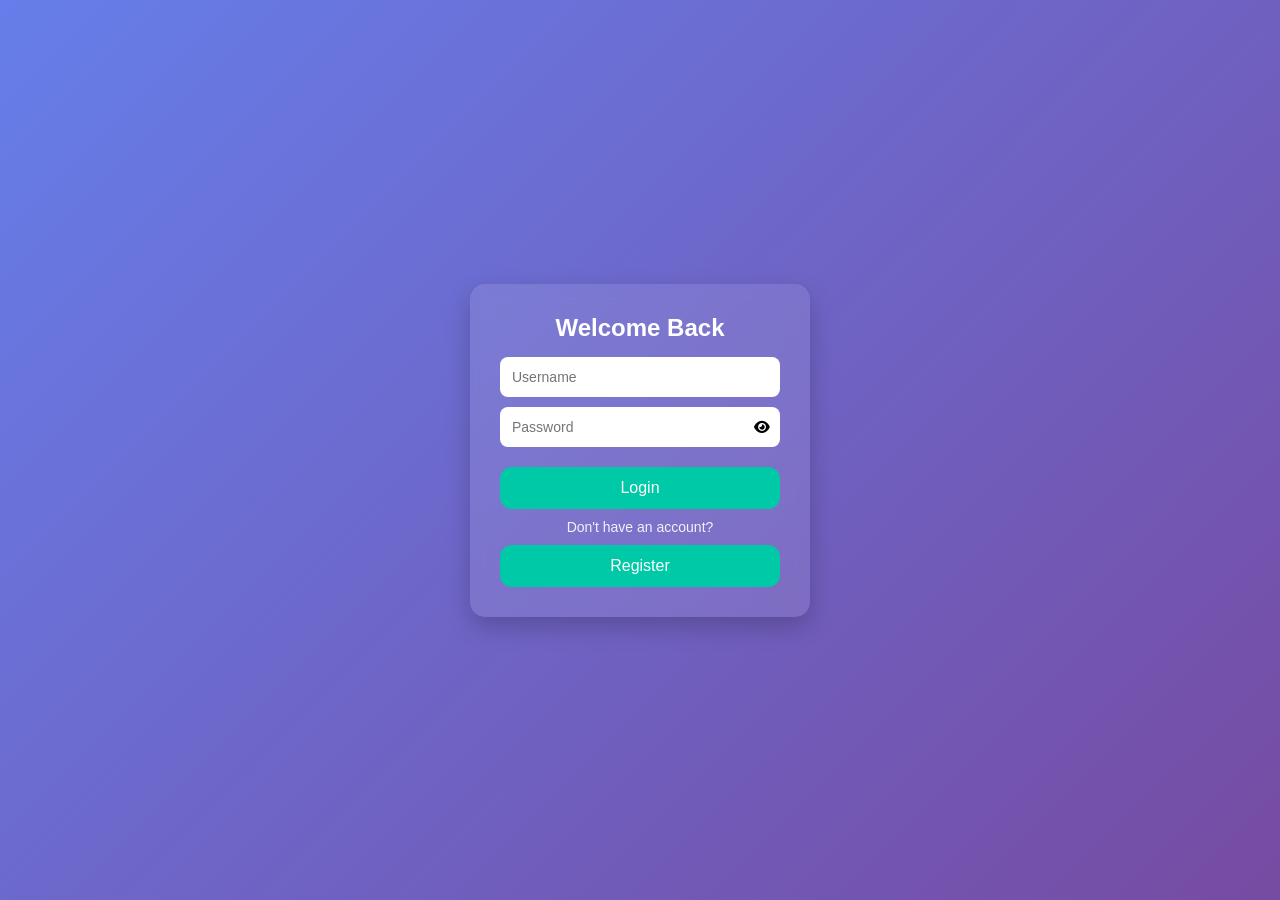
<file: index.html>
<!DOCTYPE html>
<html lang="en">
<head>
<meta charset="UTF-8">
<meta name="viewport" content="width=device-width, initial-scale=1.0">
<title>Login</title>
<link rel="stylesheet" href="style.css">

<style>

.modal {
    display: none;
    position: fixed;
    inset: 0;
    background: rgba(0,0,0,0.5);
}

.modal-box {
    background: rgb(255, 255, 255);
    padding: 20px;
    width: 250px;
    text-align: center;

    border-radius: 8px;
    position: absolute;
    top: 50%;
    left: 50%;
    transform: translate(-50%, -50%);
}
.modal-text{
color:black ;
}

</style>
</head>

<body>

<div class="container">
    <h2>Welcome Back</h2>

    <input id="username" type="text" placeholder="Username">
    <div style="position: relative;">
        <input id="password" type="password" placeholder="Password">
        <span onclick="togglePassword()" style="
            position:absolute;
            right:10px;
            top:50%;
            transform:translateY(-50%);
            cursor:pointer;
            font-size:14px;
        "><i id="eyeIcon" class="fa fa-eye" style="color: black;"></i></span>
    </div>

    <link rel="stylesheet" href="https://cdnjs.cloudflare.com/ajax/libs/font-awesome/6.0.0/css/all.min.css">

    <button class="primary-btn" onclick="login()">Login</button>

    <p>Don't have an account?</p>
    <button class="secondary-btn" onclick="location.href='register.html'">Register</button>
</div>




<div id="modal" class="modal">
    <div class="modal-box">
        <p class="modal-text">Invalid login</p>
        <button onclick="closeModal()">OK</button>
    </div>
</div>






<script>

function login() {
    const username = document.getElementById("username").value;
    const password = document.getElementById("password").value;

    fetch("login.php", {
        method: "POST",
        headers: {"Content-Type": "application/x-www-form-urlencoded"},
        body: `username=${encodeURIComponent(username)}&password=${encodeURIComponent(password)}`
    })
    .then(res => res.text())
    .then(data => {
        if (data === "Success") {
            window.location.href = "choice.html";
        } else {
            document.getElementById("modal").style.display = "block";
        }
    });
}

function closeModal() {
    document.getElementById("modal").style.display = "none";
}







function togglePassword() {
    const password = document.getElementById("password");
    const icon = document.getElementById("eyeIcon");

    if (password.type === "password") {
        password.type = "text";
        icon.classList.remove("fa-eye");
        icon.classList.add("fa-eye-slash");
    } else {
        password.type = "password";
        icon.classList.remove("fa-eye-slash");
        icon.classList.add("fa-eye");
    }
}


</script>

</body>
</html>
</file>
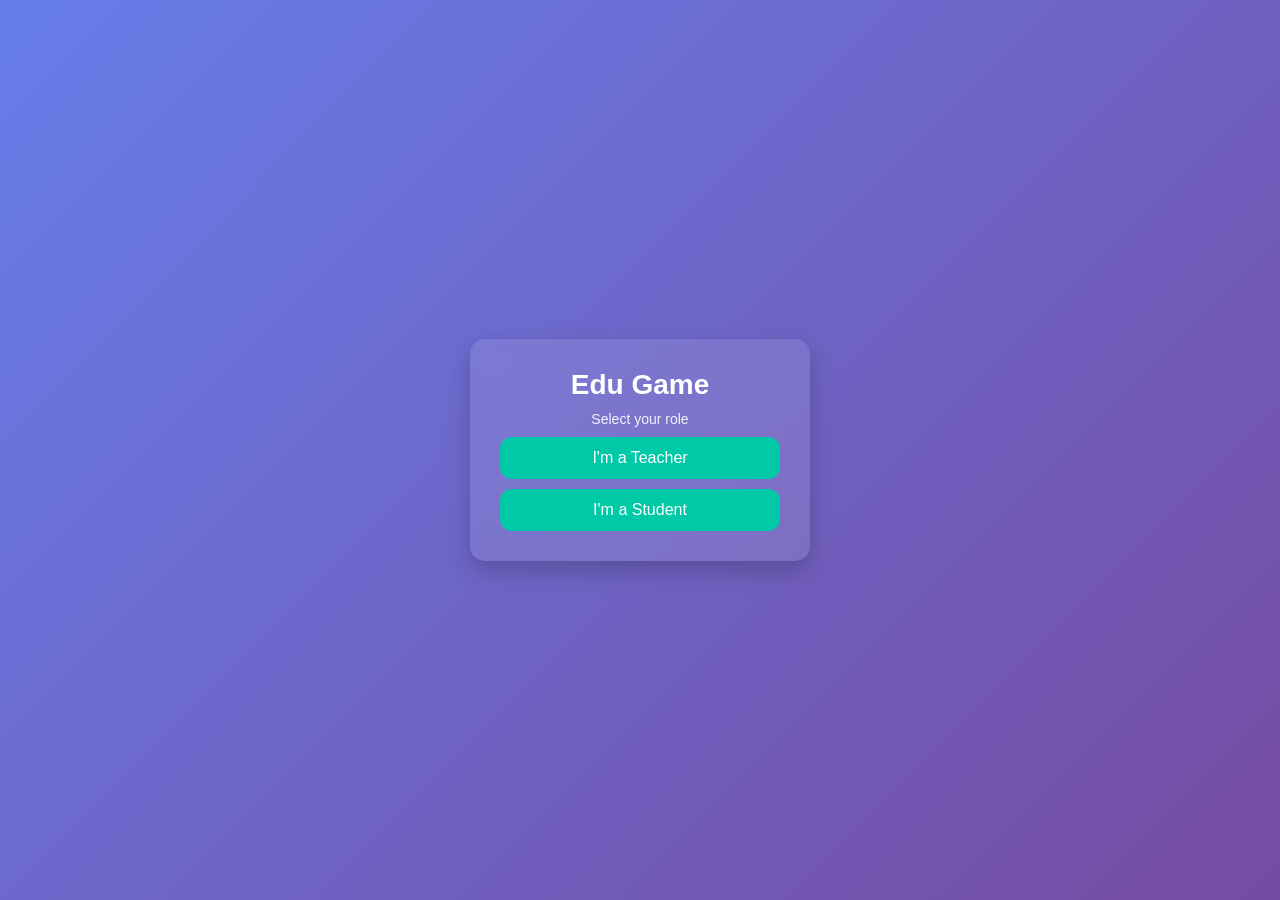
<file: choice.html>
<!DOCTYPE html>
<html lang="en">
<head>
<meta charset="UTF-8">
<meta name="viewport" content="width=device-width, initial-scale=1.0">
<title>Edu Game</title>
<link rel="stylesheet" href="style.css">
</head>
<body>

<div class="container">
    <h1>Edu Game</h1>
    <p>Select your role</p>

    <button onclick="location.href='teacher.html'">I'm a Teacher</button>
    <button onclick="location.href='student.html'">I'm a Student</button>
</div>

</body>
</html>
</file>
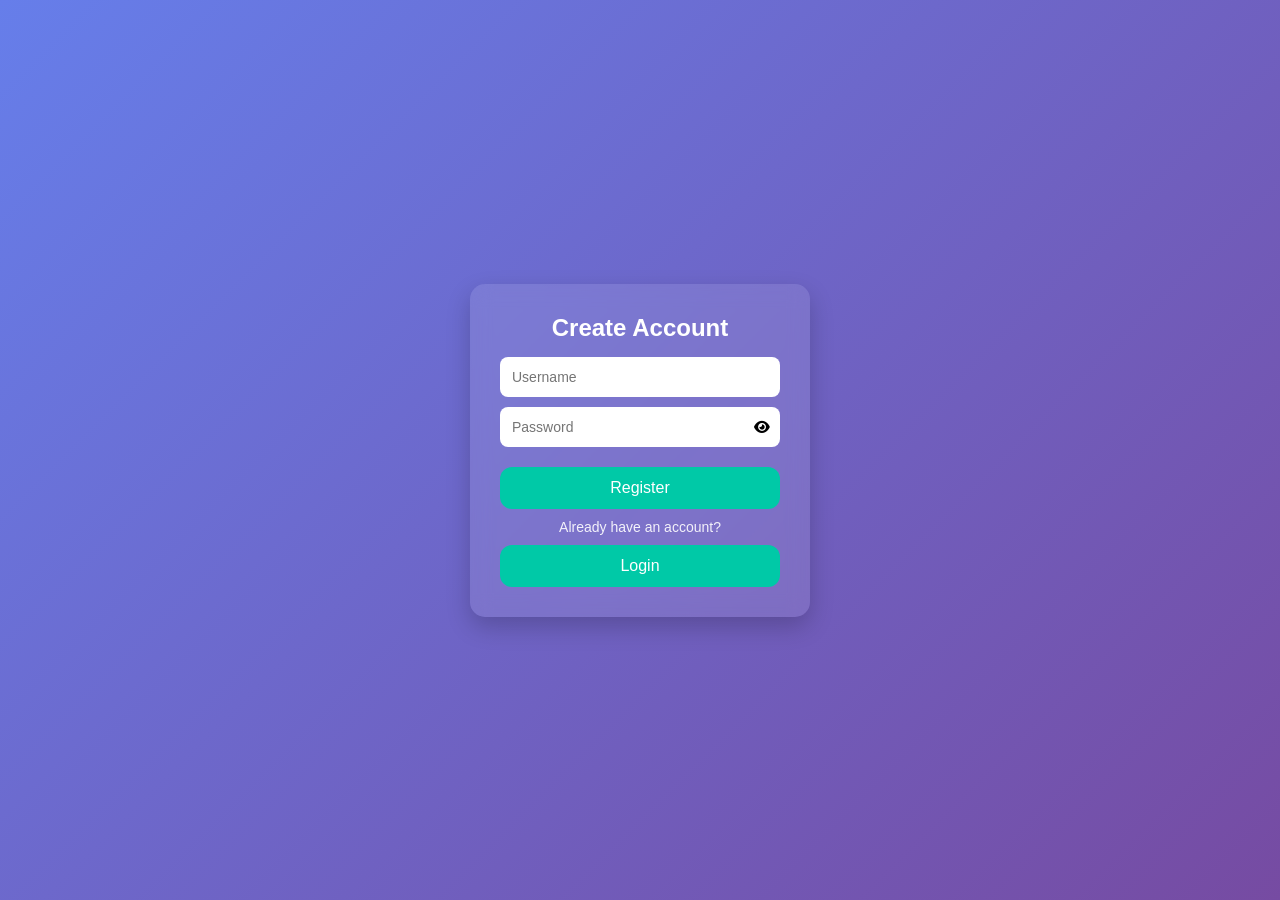
<file: register.html>
<!DOCTYPE html>
<html lang="en">
<head>
<meta charset="UTF-8">
<meta name="viewport" content="width=device-width, initial-scale=1.0">
<title>Register</title>
<link rel="stylesheet" href="style.css">
</head>
<body>

<div class="container">
    <h2>Create Account</h2>

    <input id="username" placeholder="Username">
    
    <div style="position: relative;">
        <input id="password" type="password" placeholder="Password">
        <span onclick="togglePassword()" style="
            position:absolute;
            right:10px;
            top:50%;
            transform:translateY(-50%);
            cursor:pointer;
            font-size:14px;
        "><i id="eyeIcon" class="fa fa-eye" style="color: black;"></i></span>
    </div>

<link rel="stylesheet" href="https://cdnjs.cloudflare.com/ajax/libs/font-awesome/6.0.0/css/all.min.css">


    <p id="errorMsg" class="error"></p>

    <button id="registerBtn" onclick="register()">Register</button>

    <p style="margin-top:10px; font-size:14px;">
        Already have an account?
    </p>
    <button onclick="location.href='index.html'">Login</button>
</div>

<script>
function togglePassword() {
    const pass = document.getElementById("password");
    pass.type = pass.type === "password" ? "text" : "password";
}

function register() {
    const username = document.getElementById("username").value;
    const password = document.getElementById("password").value;
    const errorMsg = document.getElementById("errorMsg");
    const btn = document.getElementById("registerBtn");

    errorMsg.textContent = "";

    if (!username || !password) {
        errorMsg.textContent = "Please fill in all fields.";
        return;
    }

    btn.textContent = "Creating...";
    btn.disabled = true;

    fetch("register.php", {
        method: "POST",
        headers: {"Content-Type": "application/x-www-form-urlencoded"},
        body: `username=${encodeURIComponent(username)}&password=${encodeURIComponent(password)}`
    })
    .then(res => res.text())
    .then(data => {
        if (data === "Success") {
            errorMsg.style.color = "#00ffcc";
            errorMsg.textContent = "Account created successfully!";
            setTimeout(() => {
                window.location.href = "index.html";
            }, 1000);
        } else {
            errorMsg.textContent = data;
        }

        btn.textContent = "Register";
        btn.disabled = false;
    });
}
</script>

</body>
</html>
</file>
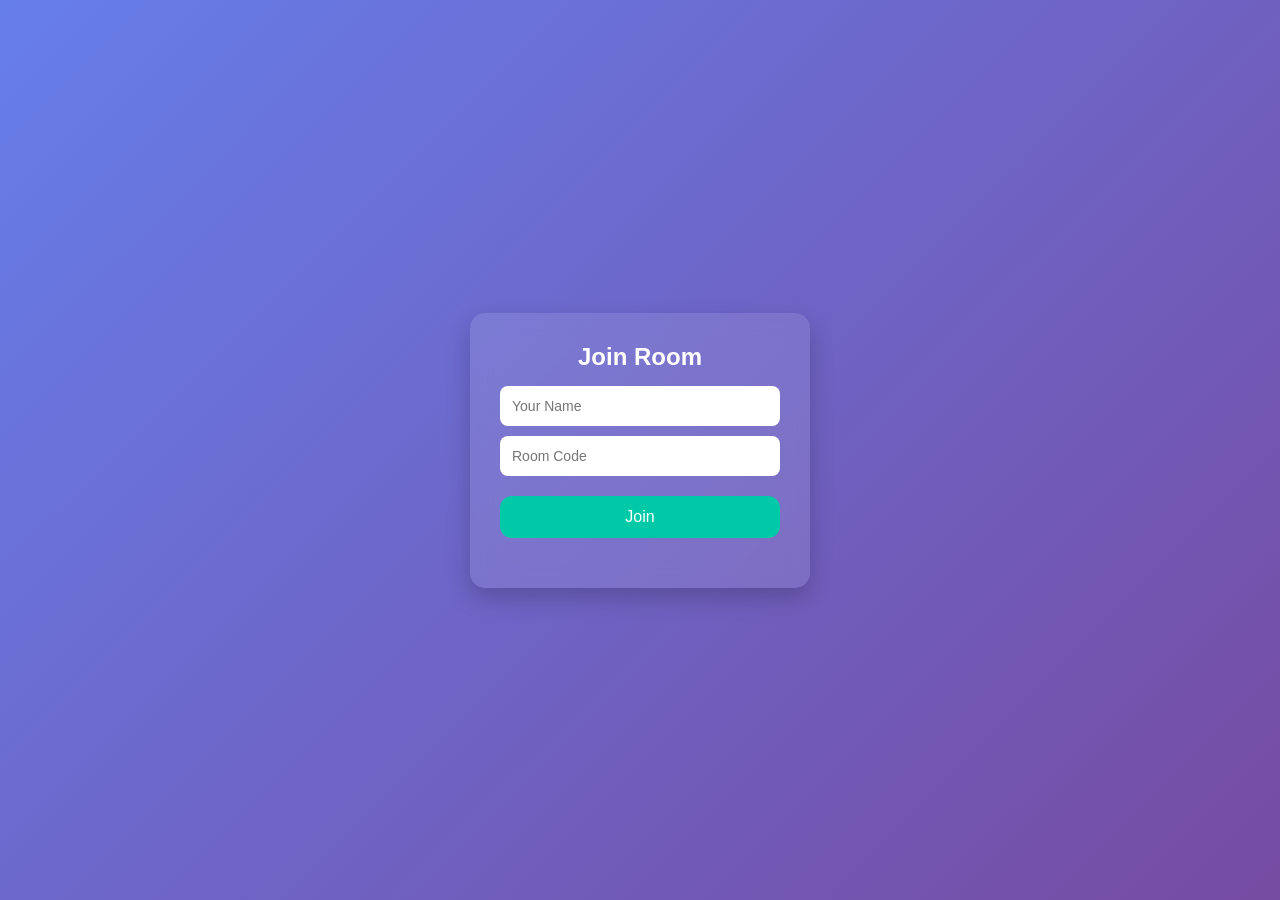
<file: student.html>
<!DOCTYPE html>
<html lang="en">
<head>
    <meta charset="UTF-8">
    <meta name="viewport" content="width=device-width, initial-scale=1.0">
    <title>Student</title>
    <link rel="stylesheet" href="style.css">

    <style>

.modal {
    display: none;
    position: fixed;
    inset: 0;
    background: rgba(0,0,0,0.5);
}

.modal-box {
    background: rgb(255, 255, 255);
    padding: 20px;
    width: 250px;
    text-align: center;

    border-radius: 8px;
    position: absolute;
    top: 50%;
    left: 50%;
    transform: translate(-50%, -50%);
}
.modal-text{
color:black ;
}

.modal1 {
    display: none;
    position: fixed;
    inset: 0;
    background: rgba(0,0,0,0.5);
}

.modal-box1 {
    background: rgb(255, 255, 255);
    padding: 20px;
    width: 250px;
    text-align: center;

    border-radius: 8px;
    position: absolute;
    top: 50%;
    left: 50%;
    transform: translate(-50%, -50%);
}
.modal-text1{
color:black ;
}

    </style>
</head>
<body>
<div class="container">
    <h2>Join Room</h2>
    <input id="studentName" placeholder="Your Name">
    <input id="roomCodeInput" placeholder="Room Code">
    <p id="errorMsg" class="error"></p>
    <button id="joinBtn" onclick="joinRoom()">Join</button>
    <div id="quiz"></div>
</div>


<div id="modal" class="modal">
    <div class="modal-box">
        <p class="modal-text">correct</p>
        <button onclick="closeModal()">OK</button>
    </div>
</div>

<div id="modal1" class="modal1">
    <div class="modal-box1">
        <p class="modal-text1">Wrong</p>
        <button onclick="closeModal1()">OK</button>
    </div>
</div>
<script>
let questions = [];
let current = 0;
let score = 0;

async function joinRoom() {
    const name = document.getElementById("studentName").value.trim();
    const code = document.getElementById("roomCodeInput").value.trim();
    const errorMsg = document.getElementById("errorMsg");
    const btn = document.getElementById("joinBtn");

    errorMsg.textContent = "";

    if (!name || !code) {
        errorMsg.textContent = "Please fill in all fields.";
        return;
    }

    btn.textContent = "Joining...";
    btn.disabled = true;

    try {
        const joinData = new FormData();
        joinData.append("name", name);
        joinData.append("code", code);

        const joinRes = await fetch("join_room.php", { method: "POST", body: joinData });
        const joinText = await joinRes.text();

        if (joinText.trim() !== "Success") {
            errorMsg.textContent = joinText;
            return;
        }

        const qRes = await fetch(`get_questions.php?code=${encodeURIComponent(code)}`);
        const qData = await qRes.json();

        if (!qData.success) {
            errorMsg.textContent = qData.error || "Failed to load questions.";
            return;
        }

        questions = qData.questions;
        current = 0;
        score = 0;
        showQuestion();

    } catch (err) {
        errorMsg.textContent = "Network error. Please try again.";
    } finally {
        btn.textContent = "Join";
        btn.disabled = false;
    }
}

function showQuestion() {
    if (questions.length === 0) {
        document.getElementById("quiz").innerHTML = "<h3>No questions found</h3>";
        return;
    }

    if (current >= questions.length) {
        document.getElementById("quiz").innerHTML = `<h2>Finished! Score: ${score}/${questions.length}</h2>`;
        return;
    }

    let q = questions[current];

    document.getElementById("quiz").innerHTML = `
        <h3>${q.question}</h3>
        <button onclick="checkAnswer('A')">${q.option_a}</button>
        <button onclick="checkAnswer('B')">${q.option_b}</button>
        <button onclick="checkAnswer('C')">${q.option_c}</button>
        <button onclick="checkAnswer('D')">${q.option_d}</button>
    `;
}

function checkAnswer(choice) {
    if (choice === questions[current].correct_answer) {
        score++;
        document.getElementById("modal").style.display = "block";
    } else {
        document.getElementById("modal1").style.display = "block";
    }
    current++;
    showQuestion();
}

function closeModal() {
    document.getElementById("modal").style.display = "none";
}

function closeModal1() {
    document.getElementById("modal1").style.display = "none";
}


</script>
</body>
</html>
</file>
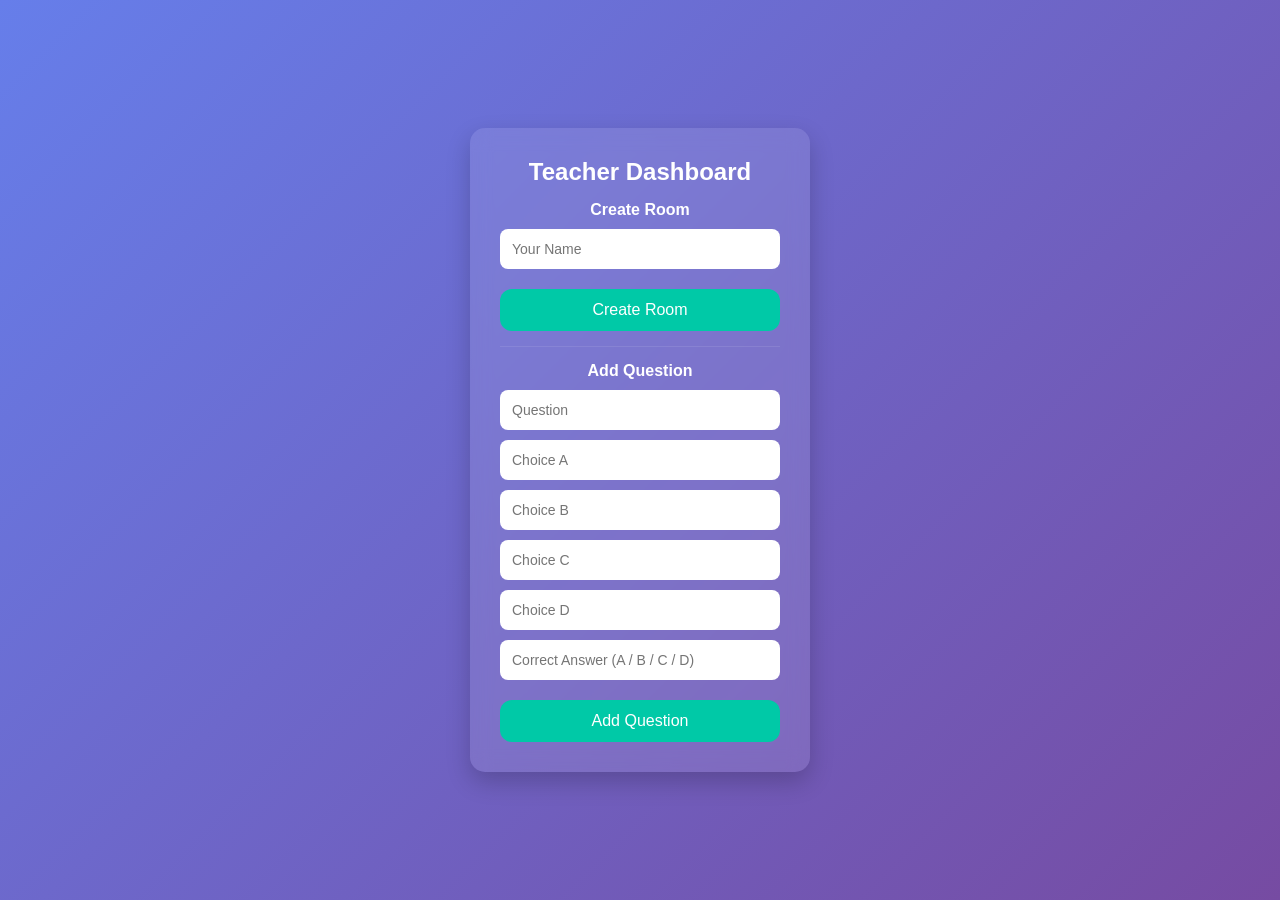
<file: teacher.html>
<!DOCTYPE html>
<html lang="en">
<head>
<meta charset="UTF-8">
<meta name="viewport" content="width=device-width, initial-scale=1.0">
<title>Teacher</title>
<link rel="stylesheet" href="style.css">
</head>

<body>

<div class="container">

    <h2>Teacher Dashboard</h2>

    <h3>Create Room</h3>
    <input id="teacherName" placeholder="Your Name">
    <button onclick="createRoom()">Create Room</button>

    <p id="roomCode"></p>

    <hr style="margin:15px 0; opacity:0.3;">

    <h3>Add Question</h3>

    <input id="question" placeholder="Question">

    <input id="a" placeholder="Choice A">
    <input id="b" placeholder="Choice B">
    <input id="c" placeholder="Choice C">
    <input id="d" placeholder="Choice D">

    <input id="correct" placeholder="Correct Answer (A / B / C / D)">

    <button onclick="addQuestion()">Add Question</button>

</div>

<script src="script.js"></script>
</body>
</html>
</file>
<file: style.css>
* {
    margin: 0;
    padding: 0;
    box-sizing: border-box;
}

body {
    font-family: 'Segoe UI', sans-serif;
    background: linear-gradient(135deg, #667eea, #764ba2);
    color: white;
    height: 100vh;
    display: flex;
    justify-content: center;
    align-items: center;
}

.container {
    background: rgba(255,255,255,0.1);
    padding: 30px;
    border-radius: 15px;
    width: 340px;
    text-align: center;
    backdrop-filter: blur(10px);
    box-shadow: 0 10px 25px rgba(0,0,0,0.2);
    animation: fadeIn 0.5s ease-in-out;
}

h1 {
    font-size: 28px;
    margin-bottom: 10px;
}

h2 {
    margin-bottom: 15px;
}

h3 {
    margin-top: 10px;
    margin-bottom: 10px;
    font-size: 16px;
}

p {
    margin-top: 10px;
    font-size: 14px;
    opacity: 0.9;
}

input {
    display: block;
    margin: 10px auto;
    padding: 12px;
    width: 100%;
    border-radius: 8px;
    border: none;
    outline: none;
    font-size: 14px;
}

input:focus {
    box-shadow: 0 0 8px rgba(255,255,255,0.7);
}

button {
    width: 100%;
    padding: 12px;
    margin-top: 10px;
    border: none;
    border-radius: 12px;
    background: #00c9a7;
    color: white;
    cursor: pointer;
    transition: all 0.3s ease;
    font-size: 16px;
}

button:hover {
    background: #00a38c;
    transform: scale(1.05);
}

button:active {
    transform: scale(0.95);
}

button:disabled {
    opacity: 0.6;
    cursor: not-allowed;
}

.error {
    color: #ff6b6b;
    font-size: 14px;
    margin-top: 5px;
}

#quiz {
    margin-top: 20px;
    text-align: left;
}

#roomCode {
    margin-top: 10px;
    font-weight: bold;
}

hr {
    border: none;
    border-top: 1px solid rgba(255,255,255,0.3);
    margin: 15px 0;
}

@keyframes fadeIn {
    from {
        opacity: 0;
        transform: translateY(20px);
    }
    to {
        opacity: 1;
        transform: translateY(0);
    }
}
</file>
